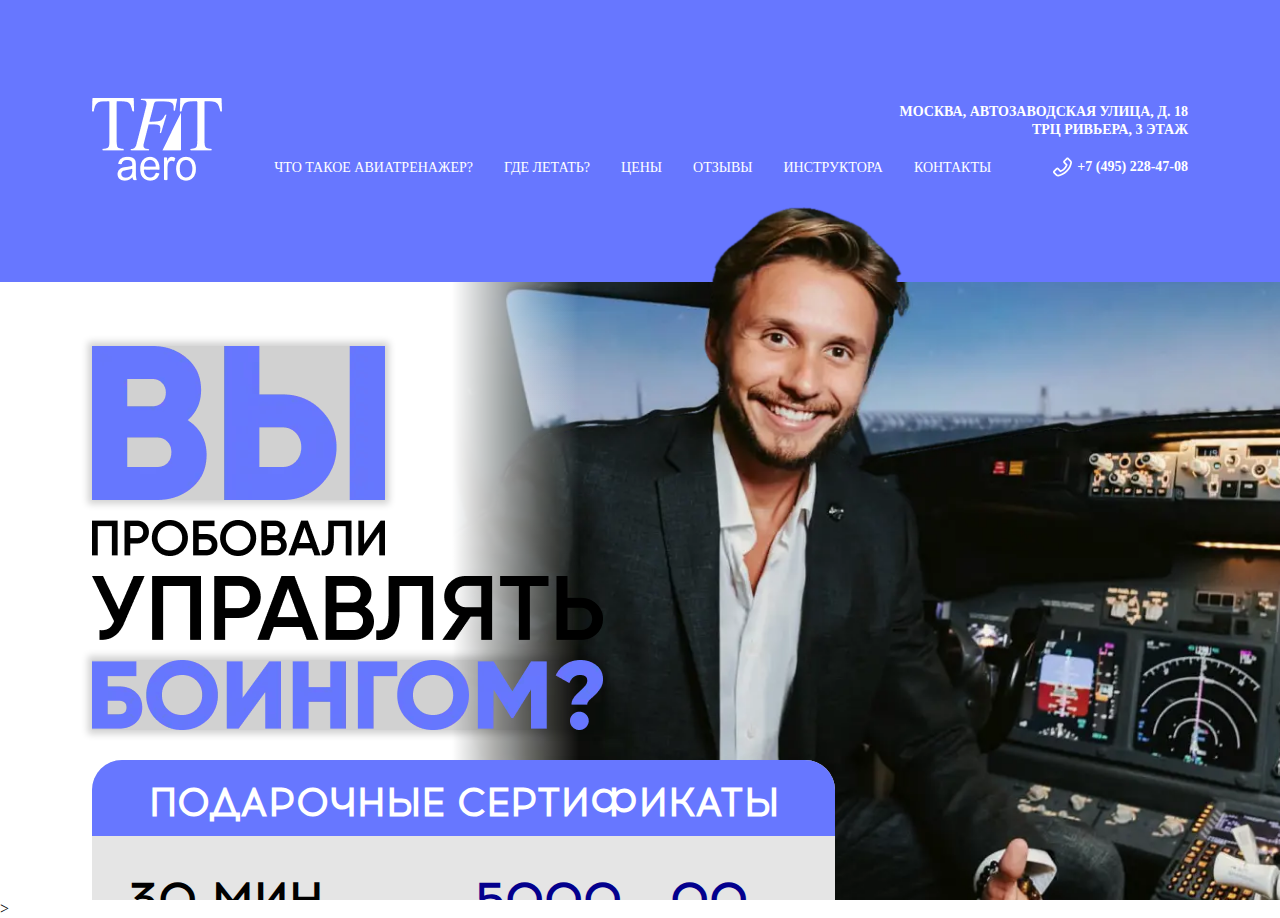
<file: index.html>
<!DOCTYPE html>
<html lang="en">

<head>
    <meta charset="utf-8" />
    <title>
        Авиатренажёр
    </title>
    <meta name="viewport" content="width=device-width, initial-scale=1, minimum-scale=1, maximum-scale=1" />

    <link rel="stylesheet" href="css/style.min.css?_v=20230227172414">
    <!-- Link Swiper's CSS -->


    <link rel="stylesheet" href="https://unpkg.com/swiper@8/swiper-bundle.min.css?_v=20230227172414" />


    <!-- Swiper JS -->
    <script src="https://unpkg.com/swiper@8/swiper-bundle.min.js?_v=20230227172414"></script>


    <!-- Demo styles -->

</head>

<body class="index-page">


    <div id="menu_slider" class="swiper">
        <div class="swiper-wrapper">

            <div class="swiper-slide content">
                <div class="content__black-bg"></div>

                <div class="content__content-wrapper">


                    <header id="header" class="header">
    <div class="header__content">
        <div class="container header__wrapper">

            <a href="#" class="header__logo"><picture><source srcset="./images/header__logo.webp" type="image/webp"><img src="./images/header__logo.png" alt="header__logo"></picture>
            </a>

            <div id="header__content_wrapper" class="header__content__wrapper">
                <div id="header__navContactsWrapper" class="nav-menu">
                    <div class="nav-menu__nav-wrapper">
                        <nav class="nav-menu__nav">
                            <a class="nav-menu__nav-link" href="#">
                                что такое авиатренажер?
                            </a>
                            <a class="nav-menu__nav-link" href="#">
                                где летать?
                            </a>
                            <a class="nav-menu__nav-link" href="#">
                                цены
                            </a>
                            <a class="nav-menu__nav-link" href="#">
                                отзывы
                            </a>
                            <a class="nav-menu__nav-link" href="#">
                                инструктора
                            </a>
                            <a class="nav-menu__nav-link" href="#">
                                контакты
                            </a>
                        </nav>

                        <a href="tel: +7 (495) 228-47-08" class="nav-menu__phone nav-menu__phone_navphone">
                            <span class="nav-menu__phone-svg">
                                <svg width="24" height="24" viewBox="0 0 24 24" fill="none"
                                    xmlns="http://www.w3.org/2000/svg">
                                    <path
                                        d="M22.9531 3.80052L19.7581 0.608924C19.3681 0.218973 18.8461 0 18.2941 0C17.7421 0 17.2201 0.215973 16.8301 0.608924L13.3891 4.04349C12.9991 4.43345 12.7801 4.95838 12.7801 5.51031C12.7801 6.06524 12.9961 6.58418 13.3891 6.97713L16.0771 9.66779C15.4647 11.0944 14.5849 12.3905 13.4851 13.4863C12.3841 14.5932 11.097 15.4661 9.66904 16.084L6.98103 13.3933C6.59103 13.0034 6.06903 12.7844 5.51702 12.7844C5.24475 12.7834 4.97502 12.8367 4.72363 12.9413C4.47224 13.0459 4.24425 13.1995 4.05302 13.3933L0.609003 16.8279C0.219001 17.2178 0 17.7428 0 18.2947C0 18.8496 0.216001 19.3686 0.609003 19.7615L3.80102 22.9531C4.46702 23.619 5.38502 24 6.32703 24C6.52203 24 6.71103 23.985 6.90303 23.952C10.875 23.2981 14.8171 21.1834 18.0001 18.0037C21.1801 14.8181 23.2921 10.8766 23.9521 6.90214C24.1411 5.77428 23.7631 4.61342 22.9531 3.80052ZM21.8251 6.54518C21.2401 10.0817 19.3381 13.6093 16.4731 16.4739C13.6081 19.3386 10.083 21.2403 6.54603 21.8253C6.10203 21.9003 5.64602 21.7503 5.32202 21.4293L2.18701 18.2947L5.51102 14.9681L9.13204 18.5947L9.78004 18.3547C11.7448 17.6324 13.5291 16.4916 15.009 15.0113C16.489 13.531 17.6294 11.7466 18.3511 9.78178L18.5911 9.13386L14.9671 5.51331L18.2911 2.18673L21.4261 5.32133C21.7501 5.64529 21.9001 6.10124 21.8251 6.54518Z"
                                        fill="white" />
                                </svg>
                            </span>
                            +7 (495) 228-47-08
                        </a>

                    </div>

                    <div class="nav-menu__contacts">
                        <address class="nav-menu__address">
                            москва, Автозаводская улица, д. 18 <br />
                            ТРЦ Ривьера, 3 этаж
                        </address>
                        <a href="tel:+7 (495) 228-47-08" class="nav-menu__phone nav-menu__phone_in-contacts">
                            <span class="nav-menu__phone-svg">
                                <svg width="24" height="24" viewBox="0 0 24 24" fill="none"
                                    xmlns="http://www.w3.org/2000/svg">
                                    <path
                                        d="M22.9531 3.80052L19.7581 0.608924C19.3681 0.218973 18.8461 0 18.2941 0C17.7421 0 17.2201 0.215973 16.8301 0.608924L13.3891 4.04349C12.9991 4.43345 12.7801 4.95838 12.7801 5.51031C12.7801 6.06524 12.9961 6.58418 13.3891 6.97713L16.0771 9.66779C15.4647 11.0944 14.5849 12.3905 13.4851 13.4863C12.3841 14.5932 11.097 15.4661 9.66904 16.084L6.98103 13.3933C6.59103 13.0034 6.06903 12.7844 5.51702 12.7844C5.24475 12.7834 4.97502 12.8367 4.72363 12.9413C4.47224 13.0459 4.24425 13.1995 4.05302 13.3933L0.609003 16.8279C0.219001 17.2178 0 17.7428 0 18.2947C0 18.8496 0.216001 19.3686 0.609003 19.7615L3.80102 22.9531C4.46702 23.619 5.38502 24 6.32703 24C6.52203 24 6.71103 23.985 6.90303 23.952C10.875 23.2981 14.8171 21.1834 18.0001 18.0037C21.1801 14.8181 23.2921 10.8766 23.9521 6.90214C24.1411 5.77428 23.7631 4.61342 22.9531 3.80052ZM21.8251 6.54518C21.2401 10.0817 19.3381 13.6093 16.4731 16.4739C13.6081 19.3386 10.083 21.2403 6.54603 21.8253C6.10203 21.9003 5.64602 21.7503 5.32202 21.4293L2.18701 18.2947L5.51102 14.9681L9.13204 18.5947L9.78004 18.3547C11.7448 17.6324 13.5291 16.4916 15.009 15.0113C16.489 13.531 17.6294 11.7466 18.3511 9.78178L18.5911 9.13386L14.9671 5.51331L18.2911 2.18673L21.4261 5.32133C21.7501 5.64529 21.9001 6.10124 21.8251 6.54518Z"
                                        fill="white" />
                                </svg>
                            </span>
                            +7 (495) 228-47-08
                        </a>
                    </div>
                </div>
            </div>

            <div id="menu-button" class="header__burger header-burger">
                <span class="header-burger__line"></span>
                <span class="header-burger__line"></span>
                <span class="header-burger__line"></span>
            </div>

        </div>
    </div>

</header>


                    <section class="intro">

                        <div class="intro__wrapper">
                            <!-- background -->
                            <div class="intro__imgs">
                                <div class="intro__img-wrapper"><picture><source srcset="./images/intro__layer0.webp" type="image/webp"><img loading="lazy" src="./images/intro__layer0.png" alt="intro__img"
                                        class="intro__layer-photo intro__layer0"></picture><picture><source srcset="./images/intro__layer1.webp" type="image/webp"><img loading="lazy" src="./images/intro__layer1.png" alt="intro__img"
                                        class="intro__layer-photo intro__layer1"></picture>
                                </div>
                            </div>
                            <!--  -->

                            <div class="container intro__content-wrapper">

                                <!-- <div class="intro__shadow-wrapper">
                                    <div class="intro__shadow">
                                        shadow
                                    </div>
                                </div> -->

                                <div class="intro__container">
                                    <!--  -->
                                    <div class="intro__text">
                                        <div class="intro__text-part-1"><picture><source srcset="./images/ВЫ.webp" type="image/webp"><img loading="lazy" class="intro__vi intro__letter" src="./images/ВЫ.png"
                                                alt="intro__text"></picture><picture><source srcset="./images/ПРОБОВАЛИ.webp" type="image/webp"><img loading="lazy" class="intro__probovali intro__letter"
                                                src="./images/ПРОБОВАЛИ.png" alt="intro__text"></picture>
                                        </div>
                                        <div class="intro__text-part-2"><picture><source srcset="./images/УПРАВЛЯТЬ.webp" type="image/webp"><img loading="lazy" class="intro__upravlyat intro__letter"
                                                src="./images/УПРАВЛЯТЬ.png" alt="intro__text"></picture><picture><source srcset="./images/БОИНГОМ_.webp" type="image/webp"><img loading="lazy" class="intro__boingom intro__letter"
                                                src="./images/БОИНГОМ_.png" alt="intro__text"></picture>
                                        </div>
                                    </div>
                                    <!--  -->
                                    <div class="">
                                        <!-- intro__prices-wrapper -->
                                        <div class="intro__prices">
                                            <span class="intro__prices-title">
                                                Подарочные сертификаты
                                            </span>
                                            <div class="intro__prices-table">
                                                <!--  -->
                                                <div class="intro__prices-table-row">
                                                    <span class="intro__prices-time">
                                                        30 мин
                                                    </span>
                                                    <span class="intro__prices-price">
                                                        5000 - 00
                                                    </span>
                                                </div>
                                                <!--  -->
                                                <div class="intro__prices-table-row">
                                                    <span class="intro__prices-time">
                                                        60 мин
                                                    </span>
                                                    <span class="intro__prices-price">
                                                        9000 - 00
                                                    </span>
                                                </div>
                                                <!--  -->
                                                <div class="intro__prices-table-row">
                                                    <span class="intro__prices-time">
                                                        120 мин
                                                    </span>
                                                    <span class="intro__prices-price">
                                                        18000 - 00
                                                    </span>
                                                </div>
                                                <!--  -->
                                            </div>
                                        </div>
                                    </div>

                                    <!--  -->
                                </div>
                            </div>

                        </div>

                    </section>

                    <div class="content__content">
                        <!-- ! -->

                        <main>

                            <h1 class="h1">
                                <span>
                                    АВИАТРЕНАЖЕРЫ <b>BOEING 737</b> И <b>AIRBUS 320</b>
                                    НА ПОДВИЖНОЙ ПЛАТФОРМЕ
                                </span>
                            </h1>


                            <section class="container trainer">
                                <h2>
                                    ЧТО ТАКОЕ АВИАТРЕНАЖЕР?
                                </h2>
                                <div class="trainer-photos"><picture><source srcset="./images/index__trainer-img.webp" type="image/webp"><img loading="lazy" class="trainer-img" src="./images/index__trainer-img.png"
                                        alt=""></picture><picture><source srcset="./images/index__trainer-cloud1.webp" type="image/webp"><img loading="lazy" class="trainer-cloud trainer-cloud1"
                                        src="./images/index__trainer-cloud1.png" alt="cloud"></picture><picture><source srcset="./images/index__trainer-cloud2.webp" type="image/webp"><img loading="lazy" class="trainer-cloud trainer-cloud2"
                                        src="./images/index__trainer-cloud2.png" alt="cloud"></picture><picture><source srcset="./images/index__trainer-cloud3.webp" type="image/webp"><img loading="lazy" class="trainer-cloud trainer-cloud3"
                                        src="./images/index__trainer-cloud3.png" alt="cloud"></picture>
                                </div>
                            </section>


                            <section class="container where-to-fly">
                                <h2>
                                    КУДА МОЖНО ЛЕТАТЬ?
                                </h2>

                                <div id="where-to-fly" class="swiper where-to-fly__content-wrapper">

                                    <div class="tabs-pagination">
                                        <div class="tabs-pagination__content">

                                            <span class="swiper-button-prev">
                                                <svg width="17" height="30" viewBox="0 0 17 30" fill="none"
                                                    xmlns="http://www.w3.org/2000/svg">
                                                    <path
                                                        d="M16.8005 4.20024L6.30048 14.7002L16.8005 25.2002L14.7005 29.4002L0.000488281 14.7002L14.7005 0.000244141L16.8005 4.20024Z"
                                                        fill="#03008D" />
                                                </svg>
                                            </span>

                                            <div class="tabs-pagination__numbers-wrapper">
                                                <div class="swiper-pagination tabs-pagination__pagination"></div>
                                            </div>

                                            <span class="swiper-button-next">
                                                <svg width="17" height="30" viewBox="0 0 17 30" fill="none"
                                                    xmlns="http://www.w3.org/2000/svg">
                                                    <path
                                                        d="M-0.000186553 25.1999L10.4998 14.6999L-0.000184717 4.1999L2.09981 -9.76062e-05L16.7998 14.6999L2.09981 29.3999L-0.000186553 25.1999Z"
                                                        fill="#03008D" />
                                                </svg>
                                            </span>

                                        </div>
                                    </div>

                                    <!-- where-to-fly__items-wrapper -->
                                    <div class="swiper-wrapper where-to-fly__items-wrapper">
                                        <!--  -->
                                        <article class="swiper-slide where-to-fly__item where-to-fly-item">
                                            <div class="where-to-fly-item__title">
                                                <marquee behavior="scroll" direction="left">
                                                    Круг в ДОМОДЕДОВО
                                                </marquee>
                                            </div>
                                            <div class="where-to-fly-item__photo"><picture><source srcset="./images/where-to-fly-item__photo1.webp" type="image/webp"><img loading="lazy" src="./images/where-to-fly-item__photo1.png" alt=""></picture>
                                            </div>
                                            <div class="where-to-fly-item__text">
                                                Несколько кругов вокруг одного из крупнейших аэропортов региона — Дубаи,
                                                во время полета вы сможете
                                                увидеть
                                                с высоты птичьего полета легендарный высочайший в мире небоскреб...
                                            </div>
                                            <div class="where-to-fly-item__read-more-wrapper">
                                                <a href="#" class="where-to-fly-item__read-more">
                                                    читать далее
                                                </a>
                                            </div>
                                        </article>

                                        <article class="swiper-slide where-to-fly__item where-to-fly-item">
                                            <div class="where-to-fly-item__title">
                                                <marquee behavior="scroll" direction="left">
                                                    Круг в Дубае
                                                </marquee>
                                            </div>
                                            <div class="where-to-fly-item__photo"><picture><source srcset="./images/where-to-fly-item__photo2.webp" type="image/webp"><img loading="lazy" src="./images/where-to-fly-item__photo2.png"
                                                    alt="where-to-fly-item__photo"></picture>
                                            </div>
                                            <div class="where-to-fly-item__text">
                                                Несколько кругов вокруг одного из крупнейших аэропортов региона — Дубаи,
                                                во время полета вы сможете
                                                увидеть
                                                с высоты птичьего полета легендарный высочайший в мире небоскреб...
                                                Lorem ipsum dolor
                                            </div>
                                            <a href="#" class="where-to-fly-item__read-more">
                                                читать далее
                                            </a>
                                        </article>

                                    </div>
                                </div>


                                <!--  -->
                                <!--  -->
                                <!--  -->


                                <!-- Initialize Swiper -->
                                <script>
                                    const swiperSettings = {
                                        // autoHeight: true,
                                        lazy: true,
                                        // calculateHeight: true,
                                        pagination: {
                                            el: ".swiper-pagination",
                                            clickable: true,
                                            renderBullet: function (index, className) {
                                                let num = index + 1
                                                if (num < 10) {
                                                    num = `0${index + 1}`
                                                }
                                                return `<span class="${className} tabs-pagination__pagination-btn">${(num)}</span>`;
                                            },
                                        },
                                        navigation: {
                                            nextEl: ".swiper-button-next",
                                            prevEl: ".swiper-button-prev",
                                        },
                                    }

                                    const where_to_fly_slider = new Swiper("#where-to-fly",
                                        {
                                            ...swiperSettings,
                                            slidesPerView: 1,
                                            spaceBetween: 20,
                                            breakpoints: {
                                                680: {
                                                    slidesPerView: 2,
                                                    spaceBetween: 20,
                                                }
                                            }
                                        }
                                    );
                                </script>
                                <!-- exp end -->

                            </section>


                            <section class="certificate">
                                <h2 class="container certificate__title-v1">
                                    СЕРТИФИКАТ НА ПОЛЕТ - ЛУЧШИЙ ПОДАРОК ДЛЯ ДЕТЕЙ И ВЗРОСЛЫХ
                                </h2>
                                <div class="certificate__lines-bg">
                                    <div class="certificate__clouds-bg">
                                        <!-- certificate__bg -->

                                        <div class="certificate__people-wrapper"><picture><source srcset="./images/certificate__people.webp" type="image/webp"><img loading="lazy" class="certificate__people"
                                                src="./images/certificate__people.png" alt="people"></picture>
                                        </div>

                                        <!-- clouds --><picture><source srcset="./images/certificate__cloud1.webp" type="image/webp"><img loading="lazy" class="certificate__cloud1"
                                            src="./images/certificate__cloud1.png" alt=""></picture><picture><source srcset="./images/certificate__cloud2.webp" type="image/webp"><img loading="lazy" class="certificate__cloud2"
                                            src="./images/certificate__cloud2.png" alt=""></picture>
                                        <!-- clouds end -->

                                        <div class="container certificate__content">
                                            <h2 class="certificate__title-v2">
                                                СЕРТИФИКАТ НА ПОЛЕТ - ЛУЧШИЙ ПОДАРОК ДЛЯ ДЕТЕЙ И ВЗРОСЛЫХ
                                            </h2>

                                            <div class="certificate__gift-certificates-table-wrapper gift-certificates">
                                                <span class="gift-certificates__title">
                                                    Подарочные сертификаты
                                                </span>
                                                <div class="gift-certificates__table">
                                                    <!--  -->
                                                    <div class="gift-certificates__row">
                                                        <span class="gift-certificates__time">
                                                            30 мин
                                                        </span>
                                                        <span class="gift-certificates__price">
                                                            5000 - 00
                                                        </span>
                                                    </div>
                                                    <!--  -->
                                                    <div class="gift-certificates__row">
                                                        <span class="gift-certificates__time">
                                                            30 мин
                                                        </span>
                                                        <span class="gift-certificates__price">
                                                            5000 - 00
                                                        </span>
                                                    </div>
                                                    <!--  -->
                                                    <div class="gift-certificates__row">
                                                        <span class="gift-certificates__time">
                                                            30 мин
                                                        </span>
                                                        <span class="gift-certificates__price">
                                                            5000 - 00
                                                        </span>
                                                    </div>
                                                    <!--  -->
                                                </div>
                                            </div>

                                        </div>

                                    </div>
                                </div>

                            </section>


                            <section class="boeing-airbus-differences">
                                <h2 class="container">
                                    ЧЕМ ОТЛИЧАЕТСЯ BOEING от AIRBUS?
                                </h2>

                                <div class="boeing-airbus-differences__clouds-bg">

                                    <div class="boeing-airbus-differences__imgs-wrapper"><picture><source srcset="./images/airbus.webp" type="image/webp"><img loading="lazy" src="./images/airbus.png" alt="airbus.png"
                                            class="boeing-airbus-differences__img boeing-airbus-differences__airbus"></picture><picture><source srcset="./images/boeing.webp" type="image/webp"><img loading="lazy" src="./images/boeing.png" alt="boeing.png"
                                            class="boeing-airbus-differences__img boeing-airbus-differences__boeing"></picture>
                                    </div>

                                    <div class="container">
                                        <div id="boeing-airbus-differences__differences"
                                            class="swiper boeing-airbus-differences__differences">

                                            <div class="swiper-wrapper">
                                                <div class="swiper-slide">
                                                    <ul
                                                        class="boeing-airbus-differences__list boeing-airbus-differences__list-airbus">
                                                        <li class="boeing-airbus-differences__item">
                                                            Нос более округлый
                                                        </li>
                                                        <li class="boeing-airbus-differences__item">
                                                            Турбины круглык
                                                        </li>
                                                        <li class="boeing-airbus-differences__item">
                                                            Двери распахиваются на 180 градусов
                                                        </li>
                                                    </ul>
                                                </div>
                                                <div class="swiper-slide">
                                                    <ul
                                                        class="boeing-airbus-differences__list boeing-airbus-differences__list-boeing">
                                                        <li class="boeing-airbus-differences__item">
                                                            Нос более острый
                                                        </li>
                                                        <li class="boeing-airbus-differences__item">
                                                            Турбины приплюснутые снизу
                                                        </li>
                                                        <li class="boeing-airbus-differences__item">
                                                            Двери отодвигаются в сторону
                                                        </li>
                                                    </ul>
                                                </div>
                                            </div>



                                            <div class="boeing-airbus-differences__control-wrapper">
                                                <!--  -->
                                                <span class="swiper-button-prev">
                                                    <svg width="17" height="30" viewBox="0 0 17 30" fill="none"
                                                        xmlns="http://www.w3.org/2000/svg">
                                                        <path
                                                            d="M16.8005 4.20024L6.30048 14.7002L16.8005 25.2002L14.7005 29.4002L0.000488281 14.7002L14.7005 0.000244141L16.8005 4.20024Z"
                                                            fill="#03008D" />
                                                    </svg>
                                                </span>
                                                <!--  -->
                                                <!--  -->
                                                <span class="swiper-button-next">
                                                    <svg width="17" height="30" viewBox="0 0 17 30" fill="none"
                                                        xmlns="http://www.w3.org/2000/svg">
                                                        <path
                                                            d="M-0.000186553 25.1999L10.4998 14.6999L-0.000184717 4.1999L2.09981 -9.76062e-05L16.7998 14.6999L2.09981 29.3999L-0.000186553 25.1999Z"
                                                            fill="#03008D" />
                                                    </svg>
                                                </span>
                                                <!--  -->
                                            </div>

                                        </div>
                                    </div>

                                    <div class="boeing-airbus-differences__p-wrapper">
                                        <div class="container boeing-airbus-differences__p-content">
                                            <p class="boeing-airbus-differences__p">
                                                Несколько кругов вокруг одного из крупнейших аэропортов региона — Дубаи,
                                                во время полета вы сможете
                                                увидеть
                                                с высоты птичьего полета легендарный высочайший в мире
                                                небоскребНесколько кругов вокруг одного из
                                                крупнейших
                                                аэропортов региона — Дубаи, во время полета вы сможете увидеть с высоты
                                                птичьего полета легендарный
                                                высочайший в мире небоскреб...
                                            </p>
                                        </div>
                                    </div>
                                </div>




                                <script>
                                    new Swiper("#boeing-airbus-differences__differences",
                                        {
                                            ...swiperSettings,
                                            slidesPerView: 1, // !
                                            spaceBetween: 20,
                                            // autoHeight: true,
                                            breakpoints: {
                                                619: {
                                                    slidesPerView: 2,
                                                    spaceBetween: 0,

                                                    autoHeight: false,
                                                }
                                            }
                                        }
                                    );
                                </script>
                            </section>


                            <section class="container reviews">
                                <h2>
                                    ОТЗЫВЫ НАШИХ ГОСТЕЙ
                                </h2>

                                <div id="reviews" class="swiper reviews__items-wrapper">


                                    <div class="swiper-wrapper">
                                        <!--  -->
                                        <article class="swiper-slide reviews__item"><picture><source srcset="images/reviews__img1.webp" type="image/webp"><img loading="lazy" src="images/reviews__img1.png" alt="reviews__img"
                                                class="reviews__img"></picture>
                                            <p class="reviews__text">
                                                Большое спасибо инструктору Сергею. Подарила сыновьям 1час полета и не
                                                пожалела. Позитивные эмоции,
                                                яркие
                                                впечатления , доброжелательность и коммуникабельность персонала.
                                                Вообщем, сюрприз удался. Спасибо.
                                                Рекомендую родителям взрослых детей.
                                            </p>
                                        </article>
                                        <!--  -->
                                        <article class="swiper-slide reviews__item"><picture><source srcset="images/reviews__img2.webp" type="image/webp"><img loading="lazy" src="images/reviews__img2.png" alt="reviews__img"
                                                class="reviews__img"></picture>
                                            <p class="reviews__text">
                                                Меня в принципе сложно впечатлить, но вам это сделать удалось!
                                                Незабываемые
                                                ощущение, полное погружение, летал на Боинге 737. Сертификат на 1 час,
                                                за это время успел совершить два
                                                незабываемых полёта. Пролетел на огромном лайнере ПОД мостом реки
                                                Гудзон, в Нью-Йорке, а затем совершил
                                                грандиозный полет в Альпах, в грозу, во время турбулентности.
                                            </p>
                                        </article>
                                        <!--  -->
                                        <article class="swiper-slide reviews__item"><picture><source srcset="images/reviews__img3.webp" type="image/webp"><img loading="lazy" src="images/reviews__img3.png" alt="reviews__img"
                                                class="reviews__img"></picture>
                                            <p class="reviews__text">
                                                Огромное спасибо компании ТФТаеро организаторам за предоставленную
                                                возможность воспользоваться
                                                сертификатом. Получили огромное удовольствие от полёта, сын в восторге!
                                                Спасибо пилоту Алексею за
                                                инструктаж. Рекомендую друзьям и вам! И да, берите сразу сеанс от 1
                                                часа.
                                            </p>
                                        </article>
                                        <!--  -->

                                    </div>


                                    <!--  -->
                                    <div class="tabs-pagination">
                                        <div class="tabs-pagination__content">

                                            <span class="swiper-button-prev">
                                                <svg width="17" height="30" viewBox="0 0 17 30" fill="none"
                                                    xmlns="http://www.w3.org/2000/svg">
                                                    <path
                                                        d="M16.8005 4.20024L6.30048 14.7002L16.8005 25.2002L14.7005 29.4002L0.000488281 14.7002L14.7005 0.000244141L16.8005 4.20024Z"
                                                        fill="#03008D" />
                                                </svg>
                                            </span>

                                            <div class="tabs-pagination__numbers-wrapper">
                                                <div class="swiper-pagination tabs-pagination__pagination"></div>
                                            </div>

                                            <span class="swiper-button-next">
                                                <svg width="17" height="30" viewBox="0 0 17 30" fill="none"
                                                    xmlns="http://www.w3.org/2000/svg">
                                                    <path
                                                        d="M-0.000186553 25.1999L10.4998 14.6999L-0.000184717 4.1999L2.09981 -9.76062e-05L16.7998 14.6999L2.09981 29.3999L-0.000186553 25.1999Z"
                                                        fill="#03008D" />
                                                </svg>
                                            </span>

                                        </div>
                                    </div>
                                    <!--  -->
                                </div>

                                <script>
                                    new Swiper("#reviews",
                                        {
                                            ...swiperSettings,
                                            // autoHeight: true,
                                            slidesPerView: 1,
                                            spaceBetween: 20,
                                            breakpoints: {
                                                579: {
                                                    slidesPerView: 2,
                                                    // spaceBetween: 0,
                                                    // autoHeight: false,
                                                },
                                                878: {
                                                    slidesPerView: 3,
                                                    // spaceBetween: 0,
                                                    // autoHeight: false,
                                                }
                                            }
                                        }
                                    );
                                </script>
                            </section>


                            <section class="container instructors">
                                <h2>
                                    НАШИ ИНСТРУКТОРА
                                </h2>

                                <div id="instructors" class="swiper instructors__items-wrapper">

                                    <div class="swiper-wrapper">

                                        <!--  -->
                                        <article class="swiper-slide instructors__item"><picture><source srcset="./images/instructors__img1.webp" type="image/webp"><img loading="lazy" src="./images/instructors__img1.png"
                                                alt="instructors__img" class="instructors__img"></picture>
                                            <div class="instructors__text-wrapper">
                                                <h5 class="instructors__name">
                                                    Иванов Иван
                                                </h5>
                                                <h6 class="instructors__description">
                                                    Летная школа
                                                </h6>
                                            </div>
                                        </article>

                                        <!--  -->
                                        <article class="swiper-slide instructors__item"><picture><source srcset="./images/instructors__img2.webp" type="image/webp"><img loading="lazy" src="./images/instructors__img2.png"
                                                alt="instructors__img" class="instructors__img"></picture>
                                            <div class="instructors__text-wrapper">
                                                <h5 class="instructors__name">
                                                    Иванов Иван
                                                </h5>
                                                <h6 class="instructors__description">
                                                    Летная школа
                                                </h6>
                                            </div>
                                        </article>

                                        <!--  -->
                                        <article class="swiper-slide instructors__item"><picture><source srcset="./images/instructors__img3.webp" type="image/webp"><img loading="lazy" src="./images/instructors__img3.png"
                                                alt="instructors__img" class="instructors__img"></picture>
                                            <div class="instructors__text-wrapper">
                                                <h5 class="instructors__name">
                                                    Иванов Иван
                                                </h5>
                                                <h6 class="instructors__description">
                                                    Летная школа
                                                </h6>
                                            </div>
                                        </article>

                                        <!--  -->
                                        <article class="swiper-slide instructors__item"><picture><source srcset="./images/instructors__img4.webp" type="image/webp"><img loading="lazy" src="./images/instructors__img4.png"
                                                alt="instructors__img" class="instructors__img"></picture>
                                            <div class="instructors__text-wrapper">
                                                <h5 class="instructors__name">
                                                    Иванов Иван
                                                </h5>
                                                <h6 class="instructors__description">
                                                    Летная школа
                                                </h6>
                                            </div>
                                        </article>

                                    </div>



                                    <!--  -->

                                    <div class="tabs-pagination">
                                        <div class="tabs-pagination__content">

                                            <span class="swiper-button-prev">
                                                <svg width="17" height="30" viewBox="0 0 17 30" fill="none"
                                                    xmlns="http://www.w3.org/2000/svg">
                                                    <path
                                                        d="M16.8005 4.20024L6.30048 14.7002L16.8005 25.2002L14.7005 29.4002L0.000488281 14.7002L14.7005 0.000244141L16.8005 4.20024Z"
                                                        fill="#03008D" />
                                                </svg>
                                            </span>

                                            <div class="tabs-pagination__numbers-wrapper">
                                                <div class="swiper-pagination tabs-pagination__pagination"></div>
                                            </div>

                                            <span class="swiper-button-next">
                                                <svg width="17" height="30" viewBox="0 0 17 30" fill="none"
                                                    xmlns="http://www.w3.org/2000/svg">
                                                    <path
                                                        d="M-0.000186553 25.1999L10.4998 14.6999L-0.000184717 4.1999L2.09981 -9.76062e-05L16.7998 14.6999L2.09981 29.3999L-0.000186553 25.1999Z"
                                                        fill="#03008D" />
                                                </svg>
                                            </span>

                                        </div>
                                    </div>
                                    <!--  -->

                                    <a href="#" class="instructors__order-certificate">
                                        заказать сертификат online
                                    </a>
                                </div>

                                <script>

                                    new Swiper("#instructors",
                                        {
                                            ...swiperSettings,
                                            slidesPerView: 1,
                                            spaceBetween: 20,
                                            breakpoints: {
                                                506: {
                                                    slidesPerView: 2,
                                                    // spaceBetween: 0,
                                                },
                                                702: {
                                                    slidesPerView: 3,
                                                    // spaceBetween: 0,
                                                },
                                                906: {
                                                    slidesPerView: 4,
                                                    // spaceBetween: 0,
                                                }
                                            }
                                        }
                                    );
                                </script>
                            </section>


                            <section class="contacts">
                                <h2 class="container">
                                    КОНТАКТЫ
                                </h2>
                                <div class="contacts__content"><picture><source srcset="./images/contacts.webp" type="image/webp"><img loading="lazy" class="contacts__img" src="./images/contacts.png"
                                        alt="contacts__img" loading="lazy"></picture>
                                </div>
                                <div class="contacts__maps">
                                    <!-- yandex code -->

                                    <iframe
                                        src="https://yandex.ru/map-widget/v1/?um=constructor%3Ad321d16bf79e94ba9fc3b603bdad0a622cc1bd9cb094cb608b5b83362b00c25b&amp;source=constructor"
                                        width="100%" height="628" frameborder="0"></iframe>

                                    <!--  -->

                                </div>

                            </section>

                        </main>


                        <footer class="footer">
    <div class="container">
        <div class="footer__content">
            <!-- side 1 -->
            <div class="footer__side-1">
                <address class="footer__address">
                    Москва, Автозаводская улица, 18
                    ТРЦ Ривьера, 3 этаж, павильон TFT.aero
                </address>
                <div>
                    <a class="footer__email" href="#">
                        <i class="footer__email-icon">
                            <svg width="40" height="30" viewBox="0 0 40 30" fill="none"
                                xmlns="http://www.w3.org/2000/svg">
                                <path d="M2 2H37.599V27.552H2V2Z" stroke="white" stroke-width="4" stroke-linecap="round"
                                    stroke-linejoin="round" />
                                <path d="M3.42407 3.3457L19.7996 16.7933L36.1751 3.3457" stroke="white" stroke-width="4"
                                    stroke-linecap="round" stroke-linejoin="round" />
                            </svg>
                        </i>
                        <span class="footer__email-name">
                            moscow@tft.aero
                        </span>
                    </a>
                    <a href="#" class="footer__phone">
                        <i class="footer__phone-icon">
                            <svg width="35" height="35" viewBox="0 0 35 35" fill="none"
                                xmlns="http://www.w3.org/2000/svg">
                                <path
                                    d="M33.4733 5.82939L28.8139 1.30795C28.2451 0.755524 27.4839 0.445312 26.6789 0.445312C25.8739 0.445312 25.1126 0.751274 24.5439 1.30795L19.5257 6.1736C18.957 6.72603 18.6376 7.46969 18.6376 8.25159C18.6376 9.03774 18.9526 9.7729 19.5257 10.3296L23.4457 14.1413C22.5527 16.1623 21.2696 17.9986 19.6657 19.5509C18.0601 21.119 16.1832 22.3556 14.1007 23.231L10.1807 19.4192C9.61192 18.8668 8.85066 18.5565 8.04566 18.5565C7.6486 18.5551 7.25523 18.6307 6.88862 18.7788C6.52201 18.9269 6.18953 19.1447 5.91065 19.4192L0.888129 24.2848C0.319377 24.8373 0 25.5809 0 26.3628C0 27.149 0.315001 27.8841 0.888129 28.4408L5.54315 32.9622C6.5144 33.9056 7.85316 34.4453 9.22691 34.4453C9.51129 34.4453 9.78692 34.4241 10.0669 34.3773C15.8594 33.4509 21.6082 30.4551 26.2501 25.9506C30.8876 21.4377 33.9676 15.8539 34.9302 10.2233C35.2058 8.62554 34.6545 6.981 33.4733 5.82939ZM31.8283 9.71765C30.9751 14.7278 28.2014 19.7252 24.0232 23.7834C19.8451 27.8416 14.7044 30.5358 9.54629 31.3644C8.89879 31.4707 8.23379 31.2582 7.76128 30.8035L3.18939 26.3628L8.03691 21.6502L13.2782 26.7495L13.3176 26.7878L14.2626 26.4478C17.1279 25.4246 19.7299 23.8084 21.8882 21.7113C24.0465 19.6142 25.7095 17.0863 26.762 14.3028L27.112 13.3849L21.827 8.25584L26.6745 3.54317L31.2464 7.98387C31.7189 8.44281 31.9376 9.08873 31.8283 9.71765Z"
                                    fill="white" />
                            </svg>
                        </i>
                        <span class="footer__phone-phone">
                            +7 (495) 228-47-08
                        </span>
                    </a>
                </div>
            </div>
            <!-- side 2 -->
            <div class="footer__side-2"><picture><source srcset="./images/header__logo.webp" type="image/webp"><img class="footer__logo" src="./images/header__logo.png" alt="Logo"></picture>
                <div class="footer__social-networks">
                    <h3 class="footer__social-networks-header">
                        ПОДПИШИСЬ НА НАС:
                    </h3>
                    <div class="footer__social-networks-links">
                        <a href="#" class="footer__social-networks-link">
                            <svg width="46" height="45" viewBox="0 0 46 45" fill="none"
                                xmlns="http://www.w3.org/2000/svg">
                                <path
                                    d="M23 12.1875C20.9151 12.1875 18.8769 12.7923 17.1434 13.9255C15.4098 15.0586 14.0586 16.6692 13.2608 18.5536C12.4629 20.4379 12.2541 22.5114 12.6609 24.5119C13.0676 26.5123 14.0716 28.3498 15.5459 29.792C17.0202 31.2343 18.8985 32.2164 20.9434 32.6143C22.9883 33.0123 25.1079 32.808 27.0341 32.0275C28.9604 31.247 30.6067 29.9252 31.7651 28.2293C32.9234 26.5334 33.5417 24.5396 33.5417 22.5C33.5417 19.765 32.431 17.1419 30.4541 15.208C28.4771 13.274 25.7958 12.1875 23 12.1875ZM23 30.9375C21.2941 30.9375 19.6266 30.4426 18.2082 29.5155C16.7898 28.5884 15.6843 27.2706 15.0315 25.7289C14.3787 24.1871 14.2079 22.4906 14.5407 20.8539C14.8735 19.2172 15.695 17.7138 16.9012 16.5338C18.1074 15.3538 19.6443 14.5502 21.3173 14.2246C22.9904 13.8991 24.7246 14.0661 26.3006 14.7048C27.8767 15.3434 29.2237 16.4248 30.1714 17.8124C31.1192 19.1999 31.625 20.8312 31.625 22.5C31.625 24.7378 30.7163 26.8839 29.0988 28.4662C27.4813 30.0485 25.2875 30.9375 23 30.9375ZM33.5417 0H12.4583C9.15418 0 5.98535 1.28404 3.64896 3.56964C1.31257 5.85524 0 8.95517 0 12.1875V32.8125C0 34.413 0.322244 35.9978 0.948334 37.4765C1.57442 38.9551 2.4921 40.2986 3.64896 41.4304C5.98535 43.716 9.15418 45 12.4583 45H33.5417C35.1777 45 36.7977 44.6848 38.3093 44.0723C39.8208 43.4598 41.1942 42.5621 42.351 41.4304C43.5079 40.2986 44.4256 38.9551 45.0517 37.4765C45.6778 35.9978 46 34.413 46 32.8125V12.1875C46 10.587 45.6778 9.0022 45.0517 7.52355C44.4256 6.04489 43.5079 4.70135 42.351 3.56964C41.1942 2.43792 39.8208 1.5402 38.3093 0.927718C36.7977 0.315239 35.1777 0 33.5417 0ZM44.0833 32.8125C44.0833 35.5475 42.9727 38.1706 40.9958 40.1045C39.0188 42.0385 36.3375 43.125 33.5417 43.125H12.4583C9.66251 43.125 6.9812 42.0385 5.00425 40.1045C3.0273 38.1706 1.91667 35.5475 1.91667 32.8125V12.1875C1.91667 9.45245 3.0273 6.82943 5.00425 4.89546C6.9812 2.96149 9.66251 1.875 12.4583 1.875H33.5417C36.3375 1.875 39.0188 2.96149 40.9958 4.89546C42.9727 6.82943 44.0833 9.45245 44.0833 12.1875V32.8125ZM37.375 10.3125C37.375 10.6833 37.2626 11.0459 37.052 11.3542C36.8414 11.6625 36.542 11.9029 36.1918 12.0448C35.8416 12.1867 35.4562 12.2238 35.0844 12.1515C34.7126 12.0791 34.3711 11.9005 34.103 11.6383C33.835 11.3761 33.6525 11.042 33.5785 10.6783C33.5045 10.3146 33.5425 9.93758 33.6876 9.59497C33.8326 9.25236 34.0783 8.95952 34.3935 8.75349C34.7087 8.54747 35.0793 8.4375 35.4583 8.4375C35.9667 8.4375 36.4542 8.63504 36.8136 8.98668C37.1731 9.33831 37.375 9.81522 37.375 10.3125Z"
                                    fill="white" />
                            </svg>
                        </a>
                        <a href="#" class="footer__social-networks-link">
                            <svg width="46" height="45" viewBox="0 0 46 45" fill="none"
                                xmlns="http://www.w3.org/2000/svg">
                                <rect x="1.5" y="1.5" width="43" height="42" rx="14.5" stroke="white"
                                    stroke-width="3" />
                                <path
                                    d="M31.3608 7.23046C29.8786 7.0725 28.3889 6.99563 26.8983 7.00019C21.9567 7.00019 18.8857 10.162 18.8857 15.2517V18.7072H14.7347C14.5398 18.7072 14.353 18.785 14.2152 18.9234C14.0774 19.0618 14 19.2495 14 19.4453V25.1283C14 25.3241 14.0774 25.5118 14.2152 25.6502C14.353 25.7886 14.5398 25.8664 14.7347 25.8664H18.8857V37.2619C18.8857 37.4577 18.9631 37.6454 19.1009 37.7838C19.2387 37.9222 19.4256 38 19.6204 38H25.4656C25.6605 38 25.8474 37.9222 25.9851 37.7838C26.1229 37.6454 26.2003 37.4577 26.2003 37.2619V25.8664H30.3381C30.5165 25.8665 30.6888 25.8013 30.8229 25.6832C30.957 25.5651 31.0438 25.4019 31.0669 25.2243L31.7972 19.5412C31.8108 19.4371 31.8021 19.3312 31.7717 19.2307C31.7413 19.1302 31.6899 19.0373 31.6209 18.9584C31.5519 18.8794 31.4669 18.8162 31.3716 18.7729C31.2764 18.7296 31.173 18.7072 31.0684 18.7072H26.2003V15.8155C26.2003 14.3837 26.4869 13.7859 28.2692 13.7859H31.2653C31.4602 13.7859 31.647 13.7081 31.7848 13.5697C31.9226 13.4313 32 13.2436 32 13.0478V7.96262C32.0001 7.78343 31.9353 7.61033 31.8177 7.47561C31.7001 7.34089 31.5377 7.25376 31.3608 7.23046ZM30.5306 12.3083L28.2678 12.3098C25.0983 12.3098 24.7309 14.3114 24.7309 15.8155V19.4468C24.7309 19.6422 24.8081 19.8298 24.9456 19.9681C25.0831 20.1065 25.2696 20.1844 25.4642 20.1848H30.2338L29.6916 24.3917H25.4656C25.2708 24.3917 25.0839 24.4695 24.9461 24.6079C24.8083 24.7463 24.7309 24.934 24.7309 25.1298V36.5224H20.3551V25.1298C20.3551 24.934 20.2777 24.7463 20.1399 24.6079C20.0021 24.4695 19.8153 24.3917 19.6204 24.3917H15.4709V20.1848H19.6204C19.8153 20.1848 20.0021 20.1071 20.1399 19.9686C20.2777 19.8302 20.3551 19.6425 20.3551 19.4468V15.2517C20.3551 11.0093 22.8016 8.4763 26.8983 8.4763C28.3809 8.4763 29.7195 8.55749 30.5306 8.62834V12.3083Z"
                                    fill="white" />
                            </svg>
                        </a>
                        <a href="#" class="footer__social-networks-link">
                            <svg width="46" height="45" viewBox="0 0 46 45" fill="none"
                                xmlns="http://www.w3.org/2000/svg">
                                <rect x="1.5" y="1.5" width="43" height="42" rx="14.5" stroke="white"
                                    stroke-width="3" />
                                <path
                                    d="M31.3608 7.23046C29.8786 7.0725 28.3889 6.99563 26.8983 7.00019C21.9567 7.00019 18.8857 10.162 18.8857 15.2517V18.7072H14.7347C14.5398 18.7072 14.353 18.785 14.2152 18.9234C14.0774 19.0618 14 19.2495 14 19.4453V25.1283C14 25.3241 14.0774 25.5118 14.2152 25.6502C14.353 25.7886 14.5398 25.8664 14.7347 25.8664H18.8857V37.2619C18.8857 37.4577 18.9631 37.6454 19.1009 37.7838C19.2387 37.9222 19.4256 38 19.6204 38H25.4656C25.6605 38 25.8474 37.9222 25.9851 37.7838C26.1229 37.6454 26.2003 37.4577 26.2003 37.2619V25.8664H30.3381C30.5165 25.8665 30.6888 25.8013 30.8229 25.6832C30.957 25.5651 31.0438 25.4019 31.0669 25.2243L31.7972 19.5412C31.8108 19.4371 31.8021 19.3312 31.7717 19.2307C31.7413 19.1302 31.6899 19.0373 31.6209 18.9584C31.5519 18.8794 31.4669 18.8162 31.3716 18.7729C31.2764 18.7296 31.173 18.7072 31.0684 18.7072H26.2003V15.8155C26.2003 14.3837 26.4869 13.7859 28.2692 13.7859H31.2653C31.4602 13.7859 31.647 13.7081 31.7848 13.5697C31.9226 13.4313 32 13.2436 32 13.0478V7.96262C32.0001 7.78343 31.9353 7.61033 31.8177 7.47561C31.7001 7.34089 31.5377 7.25376 31.3608 7.23046ZM30.5306 12.3083L28.2678 12.3098C25.0983 12.3098 24.7309 14.3114 24.7309 15.8155V19.4468C24.7309 19.6422 24.8081 19.8298 24.9456 19.9681C25.0831 20.1065 25.2696 20.1844 25.4642 20.1848H30.2338L29.6916 24.3917H25.4656C25.2708 24.3917 25.0839 24.4695 24.9461 24.6079C24.8083 24.7463 24.7309 24.934 24.7309 25.1298V36.5224H20.3551V25.1298C20.3551 24.934 20.2777 24.7463 20.1399 24.6079C20.0021 24.4695 19.8153 24.3917 19.6204 24.3917H15.4709V20.1848H19.6204C19.8153 20.1848 20.0021 20.1071 20.1399 19.9686C20.2777 19.8302 20.3551 19.6425 20.3551 19.4468V15.2517C20.3551 11.0093 22.8016 8.4763 26.8983 8.4763C28.3809 8.4763 29.7195 8.55749 30.5306 8.62834V12.3083Z"
                                    fill="white" />
                            </svg>
                        </a>
                        <a href="#" class="footer__social-networks-link">
                            <svg width="46" height="45" viewBox="0 0 46 45" fill="none"
                                xmlns="http://www.w3.org/2000/svg">
                                <rect x="1.5" y="1.5" width="43" height="42" rx="14.5" stroke="white"
                                    stroke-width="3" />
                                <path
                                    d="M26.0949 31.8705V26.309C29.9831 26.8785 31.2123 29.8184 33.6882 31.8705H40C38.4219 28.4858 36.0675 25.4879 33.1128 23.1011C35.3795 20.1026 37.7856 17.28 38.9626 13H33.2262C30.9769 16.2749 29.7913 20.111 26.0949 22.6404V13H17.7692L19.7569 15.3619V23.7795C16.5313 23.4194 14.3518 17.749 11.9892 13H6C8.17949 19.4158 12.7651 33.4954 26.0949 31.8705V31.8705Z"
                                    stroke="white" stroke-width="1.5" stroke-linecap="round" stroke-linejoin="round" />
                            </svg>
                        </a>
                    </div>
                </div>
            </div>
            <!-- side 2 end -->
        </div>
    </div>
</footer>
                        <!-- ! -->
                    </div>

                </div>

            </div>

            <div class="swiper-slide sidemenu">

                <div class="sidemenu__content">
                    <div id="sidemenu__menu-wrapper" class="container sidemenu__menu-wrapper">
                        <!-- content -->
                    </div>
                </div>

            </div>

        </div>
    </div>


    <!-- Initialize Swiper -->
    <script>
        const MENU_SLIDER__WINDOW_BREAKPOINT = 793

        const menuButton = document.getElementById('menu-button'),
            header = document.getElementById("header"),
            header__menu_wrapper = document.getElementById("header__content_wrapper"),
            menu = document.getElementById("header__navContactsWrapper"),
            sidemenu__menu_wrapper = document.getElementById("sidemenu__menu-wrapper"),
            black_bg = document.querySelector('.content__black-bg')


        const menu_slider = new Swiper('#menu_slider', {
            slidesPerView: 'auto',
            initialSlide: 0,
            resistanceRatio: 0,
            slideToClickedSlide: false,
            enabled: false,
            on: {
                slideChangeTransitionStart: function () {


                    if (this.activeIndex === 0) {
                        black_bg.classList.remove("content__black-bg_active")
                    }


                },
                slideChangeTransitionEnd: function () {
                    console.log(this.activeIndex)

                    if (this.activeIndex === 1) {
                        black_bg.classList.add("content__black-bg_active")
                    }

                }
            }
        });

        const openMenu = function () {
            if (menu_slider.enabled) {
                if (menu_slider.activeIndex === 0) {
                    menu_slider.slideNext()
                }
            }
        };

        menuButton.addEventListener("click", openMenu)

        black_bg.addEventListener('click', () => {
            if (menu_slider.enabled) {
                if (menu_slider.activeIndex === 1) {
                    menu_slider.slidePrev()
                }
            }
        })


        function toggleMenuSlider() {
            if (window.innerWidth <= MENU_SLIDER__WINDOW_BREAKPOINT) {
                if (!menu_slider.enabled) {
                    menu_slider.enable()

                    menu.remove()
                    sidemenu__menu_wrapper.appendChild(menu)

                    header.classList.add("header_mobile")

                }
            } else {
                if (menu_slider.enabled) {
                    menu_slider.slidePrev()
                    menu_slider.disable()

                    menu.remove()
                    header__menu_wrapper.appendChild(menu)

                    header.classList.remove("header_mobile")
                }
            }
        }


        toggleMenuSlider()
        window.addEventListener("resize", toggleMenuSlider)



    </script>
</body>

</html>>
</file>
<file: css/style.min.css>
@font-face{font-family:Acrom;src:url("../fonts/Acrom Regular.woff2") format("woff2")}@font-face{font-family:Gilroy;src:url(../fonts/Roboto-Bold.woff2) format("woff2")}@font-face{font-family:"Liquid Crystal Display";src:url(../fonts/RobotoMono-VariableFont_wght.woff2) format("woff2")}*{-webkit-box-sizing:border-box;box-sizing:border-box}:active,:hover{-webkit-tap-highlight-color:transparent}body{padding:0;margin:0}a{color:unset;text-decoration:unset}ul{padding:unset}h1,h2,h3,h4,h5,h6{margin:0}p{margin:0}img{margin:0}option::-ms-expand{display:none}input{outline:unset;border:unset}input::-webkit-inner-spin-button,input::-webkit-outer-spin-button{-webkit-appearance:none;margin:0}input[type=number]{-moz-appearance:textfield}address{font-style:normal}body,html{position:relative;height:100%}body{overflow:hidden}.content__content-wrapper{height:100vh;width:100%;overflow:auto}.content__black-bg{position:absolute;height:100%;width:100%;background:0 0;display:none}.content__black-bg_active{display:block;z-index:2000;background:rgba(0,0,0,.548)}.sidemenu{min-width:50vw;width:0%;max-width:80vw}.sidemenu__content{height:100vh;overflow:auto}.sidemenu__menu-wrapper{display:-webkit-box;display:-ms-flexbox;display:flex;height:100%;background:orange}.nav__menu{-webkit-box-sizing:border-box;box-sizing:border-box;list-style:none;margin:0}.header__content{width:100%;background:#6777ff;-webkit-box-sizing:border-box;box-sizing:border-box;padding:34px 0}.header_mobile .header__content{padding-top:54px;padding-bottom:69px}.header__content__wrapper{-webkit-box-flex:1;-ms-flex-positive:1;flex-grow:1}.header__wrapper{display:-webkit-box;display:-ms-flexbox;display:flex;-webkit-box-align:center;-ms-flex-align:center;align-items:center;-webkit-box-pack:justify;-ms-flex-pack:justify;justify-content:space-between}.header__logo img{width:130px;height:auto}.header_mobile-active{z-index:1000!important;width:100vw}.header-burger{display:none;-webkit-box-orient:vertical;-webkit-box-direction:normal;-ms-flex-direction:column;flex-direction:column;cursor:pointer}.header-burger__line{display:inline-block;width:44px;height:4.5px;border-radius:10px;background:#fff;margin:2.5px 0}.header_mobile .header-burger{display:-webkit-box;display:-ms-flexbox;display:flex}.nav-menu{display:-webkit-box;display:-ms-flexbox;display:flex;-webkit-box-align:end;-ms-flex-align:end;align-items:flex-end;-webkit-box-flex:1;-ms-flex-positive:1;flex-grow:1;padding-top:58px;padding-bottom:80px;-webkit-box-orient:vertical;-webkit-box-direction:reverse;-ms-flex-direction:column-reverse;flex-direction:column-reverse}.nav-menu__nav-wrapper{display:-webkit-box;display:-ms-flexbox;display:flex;-webkit-box-align:center;-ms-flex-align:center;align-items:center;-webkit-box-pack:end;-ms-flex-pack:end;justify-content:flex-end;width:100%}.nav-menu__nav{display:-webkit-box;display:-ms-flexbox;display:flex;-webkit-box-pack:center;-ms-flex-pack:center;justify-content:center;-webkit-box-align:center;-ms-flex-align:center;align-items:center;-webkit-box-flex:1;-ms-flex-positive:1;flex-grow:1}.nav-menu__nav-link{font-family:Roboto;font-style:normal;font-weight:500;font-size:18px;line-height:22px;text-transform:uppercase;color:#fff;white-space:nowrap;margin-right:31px;position:relative}.nav-menu__nav-link:last-child{margin-right:0}.nav-menu__nav-link:hover:after{content:"";position:absolute;height:2px;width:10%;background:#fff;-webkit-transition:all .2s;-o-transition:all .2s;transition:all .2s;display:inline-block;width:100%;bottom:0;left:0;-webkit-animation-name:hi;animation-name:hi;-webkit-animation-duration:.1s;animation-duration:.1s;-webkit-animation-iteration-count:1;animation-iteration-count:1}@-webkit-keyframes hi{0%{width:0%}}@keyframes hi{0%{width:0%}}.nav-menu__phone{margin-left:auto;display:-webkit-box;display:-ms-flexbox;display:flex;-webkit-box-align:center;-ms-flex-align:center;align-items:center;width:-webkit-fit-content;width:-moz-fit-content;width:fit-content;font-weight:800;font-family:Roboto;font-style:normal;text-align:right;text-transform:uppercase;color:#fff;font-size:24px;line-height:30px}.nav-menu__phone_navphone{display:-webkit-box;display:-ms-flexbox;display:flex;margin-left:10px}.nav-menu__phone_in-contacts{display:none}.nav-menu__phone-svg{display:-webkit-inline-box;display:-ms-inline-flexbox;display:inline-flex;-webkit-box-pack:center;-ms-flex-pack:center;justify-content:center;-webkit-box-align:center;-ms-flex-align:center;align-items:center;width:24px;height:24px;margin-right:5px}.nav-menu__contacts{margin-left:auto}.nav-menu__address{width:-webkit-fit-content;width:-moz-fit-content;width:fit-content;text-align:right;font-style:normal;font-weight:700;font-family:Roboto;font-style:normal;text-align:right;text-transform:uppercase;color:#fff;font-size:14px;line-height:125.04%;padding-bottom:14px}.sidemenu__menu-wrapper{background:#6777ff}.sidemenu__menu-wrapper .nav-menu{height:100%;width:100%;-webkit-box-orient:vertical;-webkit-box-direction:normal;-ms-flex-direction:column;flex-direction:column;-webkit-box-align:center;-ms-flex-align:center;align-items:center}.sidemenu__menu-wrapper .nav-menu__nav-wrapper{-webkit-box-pack:center;-ms-flex-pack:center;justify-content:center;margin-top:20px}.sidemenu__menu-wrapper .nav-menu__nav{-webkit-box-orient:vertical;-webkit-box-direction:normal;-ms-flex-direction:column;flex-direction:column;-webkit-box-align:center;-ms-flex-align:center;align-items:center}.sidemenu__menu-wrapper .nav-menu__nav-link{margin-right:unset;font-size:25px;line-height:117%;text-align:center;white-space:unset;margin-bottom:10px}.sidemenu__menu-wrapper .nav-menu__address{font-size:18px}.sidemenu__menu-wrapper .nav-menu__contacts{margin-left:unset;margin-top:20px;margin-top:auto}.footer{background:#6777ff;padding-top:85px;padding-bottom:75px;font-family:Gilroy;font-style:normal;font-weight:700;font-size:30px;line-height:126%;color:#fff}.footer__content{display:-webkit-box;display:-ms-flexbox;display:flex;-webkit-box-pack:justify;-ms-flex-pack:justify;justify-content:space-between}.footer__side-1{display:-webkit-box;display:-ms-flexbox;display:flex;-webkit-box-orient:vertical;-webkit-box-direction:normal;-ms-flex-direction:column;flex-direction:column;-webkit-box-pack:justify;-ms-flex-pack:justify;justify-content:space-between}.footer__address{margin-bottom:20px}.footer__email,.footer__phone{display:-webkit-box;display:-ms-flexbox;display:flex;-webkit-box-align:center;-ms-flex-align:center;align-items:center;gap:10px}.footer__phone{margin-top:10px}.footer__email-icon,.footer__phone-icon{display:-webkit-box;display:-ms-flexbox;display:flex;-webkit-box-pack:center;-ms-flex-pack:center;justify-content:center;-webkit-box-align:center;-ms-flex-align:center;align-items:center}.footer__side-2{display:-webkit-box;display:-ms-flexbox;display:flex;-webkit-box-orient:vertical;-webkit-box-direction:normal;-ms-flex-direction:column;flex-direction:column;-webkit-box-align:end;-ms-flex-align:end;align-items:flex-end;-webkit-box-pack:justify;-ms-flex-pack:justify;justify-content:space-between}.footer__logo{height:82px;margin-bottom:35px}.footer__social-networks{display:-webkit-box;display:-ms-flexbox;display:flex;-webkit-box-orient:vertical;-webkit-box-direction:normal;-ms-flex-direction:column;flex-direction:column;-webkit-box-pack:end;-ms-flex-pack:end;justify-content:flex-end}.footer__social-networks-header{text-align:right}.footer__social-networks-links{display:-webkit-box;display:-ms-flexbox;display:flex;gap:12.75px;margin-top:40px;-webkit-box-pack:end;-ms-flex-pack:end;justify-content:flex-end}.footer__social-networks-link{display:-webkit-box;display:-ms-flexbox;display:flex;-webkit-box-pack:center;-ms-flex-pack:center;justify-content:center;-webkit-box-align:center;-ms-flex-align:center;align-items:center}.index-page .swiper-button-next,.index-page .swiper-button-prev{position:static;color:unset;background:unset;width:unset;height:unset;margin:0;opacity:1}.index-page .swiper-button-next::after,.index-page .swiper-button-prev::after{content:unset}.index-page .swiper-button-next:focus,.index-page .swiper-button-prev:focus{outline:0}.index-page .header{-webkit-transform:translateY(75px);-ms-transform:translateY(75px);transform:translateY(75px);margin-top:-75px;position:relative;z-index:500}.index-page .intro__wrapper{width:100%;position:relative;overflow:hidden}.index-page .intro__imgs{width:100%;height:100%;position:absolute}.index-page .intro__img-wrapper{margin-left:auto;position:relative;width:1072px;height:100%}.index-page .intro__img-wrapper:after{content:"";position:absolute;top:75px;right:54%;bottom:-20px;left:-20px;background:-webkit-gradient(linear,left top,right top,color-stop(28.11%,#fff),color-stop(56.4%,rgba(255,255,255,0)));background:-o-linear-gradient(left,#fff 28.11%,rgba(255,255,255,0) 56.4%);background:linear-gradient(90deg,#fff 28.11%,rgba(255,255,255,0) 56.4%);z-index:1000}.index-page .intro__layer-photo{position:absolute;right:0;bottom:0;height:auto;width:100%;height:100%;-o-object-fit:cover;object-fit:cover;-o-object-position:top left;object-position:top left}.index-page .intro__layer1{z-index:600}.index-page .intro__content-wrapper{-webkit-box-sizing:border-box;box-sizing:border-box;padding-top:75px;z-index:700;position:relative;z-index:2003}.index-page .intro__shadow-wrapper{position:absolute;bottom:0;left:0;z-index:-1;height:100%;width:90%;-webkit-box-sizing:border-box;box-sizing:border-box;padding-top:75px}.index-page .intro__shadow{background:-webkit-gradient(linear,left top,right top,color-stop(28.11%,#fff),color-stop(56.4%,rgba(255,255,255,0)));background:-o-linear-gradient(left,#fff 28.11%,rgba(255,255,255,0) 56.4%);background:linear-gradient(90deg,#fff 28.11%,rgba(255,255,255,0) 56.4%);width:100%;height:100%}.index-page .intro__text{margin-top:64px;display:-webkit-box;display:-ms-flexbox;display:flex;-webkit-box-align:start;-ms-flex-align:start;align-items:flex-start;-webkit-box-orient:vertical;-webkit-box-direction:normal;-ms-flex-direction:column;flex-direction:column;width:-webkit-fit-content;width:-moz-fit-content;width:fit-content;height:100%;margin-left:unset;margin-right:unset}.index-page .intro__text-part-1{width:-webkit-fit-content;width:-moz-fit-content;width:fit-content;height:-webkit-fit-content;height:-moz-fit-content;height:fit-content;display:-webkit-box;display:-ms-flexbox;display:flex;-webkit-box-orient:vertical;-webkit-box-direction:normal;-ms-flex-direction:column;flex-direction:column}.index-page .intro__text-part-2{display:-webkit-box;display:-ms-flexbox;display:flex;-webkit-box-orient:vertical;-webkit-box-direction:normal;-ms-flex-direction:column;flex-direction:column;-webkit-box-pack:justify;-ms-flex-pack:justify;justify-content:space-between}.index-page .intro__letter{margin-bottom:16px}.index-page .intro__vi{height:154px}.index-page .intro__probovali{height:36px}.index-page .intro__upravlyat{height:64px}.index-page .intro__boingom{height:70px}.index-page .intro__boingom,.index-page .intro__vi{background:#0000002e;-webkit-box-shadow:0 0 7px 4px #0000002e;box-shadow:0 0 7px 4px #0000002e}.index-page .intro__prices{width:70%;max-width:743px;margin-top:10px;background:#e5e5e5;border-radius:30px;overflow:hidden;font-family:Acrom;font-style:normal;font-weight:700;text-transform:uppercase;-webkit-box-sizing:border-box;box-sizing:border-box}.index-page .intro__prices-title{background:#6777ff;display:block;text-align:center;padding:7px 42px;padding-top:18px;font-size:39px;line-height:130%;color:#fff}.index-page .intro__prices-table{-webkit-box-sizing:border-box;box-sizing:border-box;padding-left:35px;padding-right:27px}.index-page .intro__prices-table-row{font-size:47px;line-height:119%;-webkit-box-sizing:border-box;box-sizing:border-box;padding-top:36px;padding-bottom:23px;padding-left:0;padding-right:60px;display:-webkit-box;display:-ms-flexbox;display:flex;-webkit-box-pack:justify;-ms-flex-pack:justify;justify-content:space-between;border-bottom:1px solid #000}.index-page .intro__prices-table-row:last-child{border-bottom:none}.index-page .intro__prices-time{font-weight:800}.index-page .intro__prices-price{font-weight:700;color:#03008d}.index-page .h1{margin:196px 0;position:relative;background-image:url(../images/index__h1.png);background-position:center center;-o-object-fit:contain;object-fit:contain;background-repeat:no-repeat;background-size:979px 100%;text-align:center;font-family:Gilroy;font-style:normal;font-weight:800;font-size:69px;line-height:124%;text-align:center;text-transform:uppercase}.index-page .h1 span{display:inline-block;max-width:1493px;color:#000;-webkit-box-sizing:border-box;box-sizing:border-box;padding:20px 0}.index-page .h1 b{color:#6777ff}.index-page h2{color:#03008d;font-family:Acrom;font-style:normal;font-weight:700;font-size:64px;line-height:120.3%;text-transform:uppercase;word-wrap:break-word}.index-page .trainer-photos{position:relative;background-image:url(../images/index__trainer-bg.png);background-position:center 69%;-o-object-fit:contain;object-fit:contain;background-repeat:no-repeat;background-size:979px 76%}.index-page .trainer-photos .trainer-img{width:100%;z-index:20;position:relative}.index-page .trainer-photos .trainer-cloud{position:absolute}.index-page .trainer-photos .trainer-cloud1{width:20%;top:15%;left:0}.index-page .trainer-photos .trainer-cloud2{width:30%;top:7%;right:3%}.index-page .trainer-photos .trainer-cloud3{width:15%;bottom:34%;right:10%}.index-page .tabs-pagination{margin:5px 0;width:100%}.index-page .tabs-pagination__content{width:-webkit-fit-content;width:-moz-fit-content;width:fit-content;max-width:100%;display:-webkit-box;display:-ms-flexbox;display:flex;-webkit-box-pack:justify;-ms-flex-pack:justify;justify-content:space-between;-webkit-box-align:center;-ms-flex-align:center;align-items:center}.index-page .tabs-pagination__numbers-wrapper{width:70%;-webkit-box-flex:1;-ms-flex-positive:1;flex-grow:1}.index-page .tabs-pagination__pagination{position:static;width:100%;display:-webkit-box;display:-ms-flexbox;display:flex;width:100%;overflow-y:hidden;overflow-x:scroll;gap:20px}.index-page .tabs-pagination__pagination::-webkit-scrollbar{height:0}.index-page .tabs-pagination__pagination-btn.swiper-pagination-bullet{margin:0!important;background:unset;opacity:1;display:-webkit-box;display:-ms-flexbox;display:flex;-webkit-box-pack:center;-ms-flex-pack:center;justify-content:center;-webkit-box-align:center;-ms-flex-align:center;align-items:center;font-family:"Liquid Crystal Display";font-style:normal;font-weight:400;font-size:36px;line-height:102%;color:#6777ff;width:-webkit-fit-content;width:-moz-fit-content;width:fit-content;height:-webkit-fit-content;height:-moz-fit-content;height:fit-content}.index-page .tabs-pagination__pagination-btn.swiper-pagination-bullet:focus{outline:0}.index-page .tabs-pagination__pagination-btn.swiper-pagination-bullet.swiper-pagination-bullet-active{color:#03008d}.index-page .tabs-pagination .swiper-button-next,.index-page .tabs-pagination .swiper-button-prev{width:42px;height:42px}.index-page .tabs-pagination .swiper-button-next::after,.index-page .tabs-pagination .swiper-button-prev::after{content:unset}.index-page .tabs-pagination .swiper-button-next:focus,.index-page .tabs-pagination .swiper-button-prev:focus{outline:0}.index-page .tabs-pagination .swiper-button-next.swiper-button-disabled,.index-page .tabs-pagination .swiper-button-prev.swiper-button-disabled{opacity:.5}.index-page .where-to-fly{margin-top:84px}.index-page .where-to-fly__content-wrapper{margin-top:50px}.index-page .where-to-fly-item{border-radius:30px;border-bottom-left-radius:0;border-bottom-right-radius:0;-webkit-box-sizing:border-box;box-sizing:border-box;padding-bottom:25px;overflow:hidden;display:-webkit-box;display:-ms-flexbox;display:flex;-webkit-box-orient:vertical;-webkit-box-direction:normal;-ms-flex-direction:column;flex-direction:column;-webkit-box-flex:0;-ms-flex:0 0 auto;flex:0 0 auto;border:.05px solid rgba(0,0,0,.034);-webkit-box-flex:1;-ms-flex-positive:1;flex-grow:1;height:auto}.index-page .where-to-fly-item__title{background:#6777ff;color:#fff;font-family:Acrom;font-style:normal;font-weight:700;font-size:48px;line-height:120%;-webkit-box-sizing:border-box;box-sizing:border-box;padding-top:.5em;padding-top:.4em;text-transform:uppercase;text-align:center;white-space:nowrap}.index-page .where-to-fly-item__photo{height:300px;width:100%}.index-page .where-to-fly-item__photo img{width:100%;height:100%;-o-object-fit:cover;object-fit:cover}.index-page .where-to-fly-item__text{font-family:Gilroy;font-style:normal;font-weight:500;font-size:24px;line-height:120%;color:#000;margin-top:42.8px;margin-bottom:21.9px;-webkit-box-flex:1;-ms-flex-positive:1;flex-grow:1}.index-page .where-to-fly-item__read-more{display:inline-block;width:-webkit-fit-content;width:-moz-fit-content;width:fit-content;-webkit-box-sizing:border-box;box-sizing:border-box;padding:8px 37px;padding-right:33px;font-family:Gilroy;font-style:normal;font-weight:500;font-size:24px;line-height:29px;border-radius:100px;color:#fff;background:#6777ff}.index-page .certificate{width:100%;margin-top:50px}.index-page .certificate__clouds-bg,.index-page .certificate__lines-bg{height:100%;width:100%;-o-object-fit:cover;object-fit:cover;background-repeat:no-repeat}.index-page .certificate__lines-bg{background-image:url(../images/certificate__bg-lines.png);background-position:center center;background-size:100% 100%;background-repeat:no-repeat}.index-page .certificate__clouds-bg{background-image:url(../images/certificate__clouds-bg.png);background-position:50% 0;background-size:100% 103%;background-repeat:no-repeat;position:relative}.index-page .certificate__cloud1,.index-page .certificate__cloud2{position:absolute}.index-page .certificate__cloud1{top:28%;left:0}.index-page .certificate__cloud2{top:5%;left:45%}.index-page .certificate__people{max-width:100%;height:90%;right:45%;bottom:13%;position:absolute;z-index:10}.index-page .certificate__content{position:relative;height:-webkit-fit-content;height:-moz-fit-content;height:fit-content;width:50%;margin-left:auto;margin-right:0;padding-top:10%;padding-bottom:21%}.index-page .certificate__title-v1{display:none}.index-page .certificate__title-v2{display:inline-block;font-size:36px;z-index:20;color:#fff;text-shadow:0 0 7px #000}.index-page .certificate .gift-certificates{width:-webkit-fit-content;width:-moz-fit-content;width:fit-content;border-radius:30px;background:#e5e5e5;overflow:hidden;font-family:Acrom;font-style:normal}.index-page .certificate .gift-certificates__title{width:100%;background:#6777ff;color:#fff;font-weight:700;font-size:39px;line-height:122%;text-transform:uppercase;display:-webkit-inline-box;display:-ms-inline-flexbox;display:inline-flex;-webkit-box-sizing:border-box;box-sizing:border-box;padding-top:18px;padding-bottom:16px;padding-left:28px;padding-right:34px}.index-page .certificate .gift-certificates__table{-webkit-box-sizing:border-box;box-sizing:border-box;padding-left:66px;padding-right:27px}.index-page .certificate .gift-certificates__row{font-size:47px;line-height:119%;-webkit-box-sizing:border-box;box-sizing:border-box;padding-top:36px;padding-bottom:23px;padding-left:0;padding-right:60px;display:-webkit-box;display:-ms-flexbox;display:flex;-webkit-box-pack:justify;-ms-flex-pack:justify;justify-content:space-between;border-bottom:1px solid #000}.index-page .certificate .gift-certificates__row:last-child{border-bottom:none}.index-page .certificate .gift-certificates__time{font-weight:800}.index-page .certificate .gift-certificates__price{color:#03008d;font-weight:700}.index-page .boeing-airbus-differences{margin-top:130px}.index-page .boeing-airbus-differences__imgs-wrapper{display:-webkit-box;display:-ms-flexbox;display:flex;-webkit-box-pack:justify;-ms-flex-pack:justify;justify-content:space-between;overflow:hidden}.index-page .boeing-airbus-differences__img{width:100%}.index-page .boeing-airbus-differences__boeing{-webkit-transform:translateY(10px);-ms-transform:translateY(10px);transform:translateY(10px);-webkit-filter:opacity(.5);filter:opacity(.5)}.index-page .boeing-airbus-differences__differences{z-index:1}.index-page .boeing-airbus-differences__item{list-style:none;display:-webkit-box;display:-ms-flexbox;display:flex;-webkit-box-align:start;-ms-flex-align:start;align-items:flex-start;gap:5px;font-family:Gilroy;font-style:normal;font-weight:500;font-size:24px;margin-bottom:2px}.index-page .boeing-airbus-differences__item:first-line{color:#ff0}.index-page .boeing-airbus-differences__item::after,.index-page .boeing-airbus-differences__item::before{content:"";display:inline-block;width:66px;height:6px;background:#03008d;-webkit-box-flex:0;-ms-flex:0 0 auto;flex:0 0 auto;margin-top:.5em}.index-page .boeing-airbus-differences__list-airbus .boeing-airbus-differences__item{text-align:left;-webkit-box-pack:start;-ms-flex-pack:start;justify-content:flex-start}.index-page .boeing-airbus-differences__list-airbus .boeing-airbus-differences__item::after{content:unset}.index-page .boeing-airbus-differences__list-boeing .boeing-airbus-differences__item{text-align:right;-webkit-box-pack:end;-ms-flex-pack:end;justify-content:flex-end}.index-page .boeing-airbus-differences__list-boeing .boeing-airbus-differences__item::before{content:unset}.index-page .boeing-airbus-differences__control-wrapper{display:-webkit-box;display:-ms-flexbox;display:flex;-webkit-box-pack:justify;-ms-flex-pack:justify;justify-content:space-between;-webkit-box-align:center;-ms-flex-align:center;align-items:center}.index-page .boeing-airbus-differences__p-wrapper{background-image:url(../images/airbus-boeing-differences__p-bg.png);background-position:50% 50%;-o-object-fit:contain;object-fit:contain;background-size:100% 100%;background-repeat:no-repeat;padding-top:20px;padding-bottom:10px;margin-top:25px}.index-page .boeing-airbus-differences__p-content{margin:0 auto;max-width:649px;display:-webkit-box;display:-ms-flexbox;display:flex;-webkit-box-pack:center;-ms-flex-pack:center;justify-content:center}.index-page .boeing-airbus-differences__p{font-family:Gilroy;font-style:normal;font-weight:500;line-height:122%;font-size:18px}.index-page .reviews{margin-top:130px}.index-page .reviews__items-wrapper{margin-top:58px}.index-page .reviews__item{background:#e5e5e5;border-radius:30px;padding:19px;padding-bottom:34px;height:auto}.index-page .reviews__img{width:100%;height:270px;-o-object-fit:cover;object-fit:cover}.index-page .reviews__text{margin-top:25px;font-family:Gilroy;font-style:normal;font-weight:500;font-size:20px;line-height:120%}.index-page .instructors{margin-top:130px}.index-page .instructors__items-wrapper{margin-top:58px}.index-page .instructors__item{border-radius:20px;background:#6777ff;overflow:hidden;height:auto}.index-page .instructors__img{height:237px;width:100%;-o-object-fit:cover;object-fit:cover;-o-object-position:top;object-position:top}.index-page .instructors__text-wrapper{padding:8px 19px;color:#fff}.index-page .instructors__description,.index-page .instructors__name{font-family:Gilroy;font-style:normal;font-size:24px;line-height:30px}.index-page .instructors__name{font-weight:700}.index-page .instructors__description{font-weight:400}.index-page .instructors__order-certificate{background:#6777ff;max-width:600px;display:-webkit-box;display:-ms-flexbox;display:flex;-webkit-box-pack:center;-ms-flex-pack:center;justify-content:center;-webkit-box-align:center;-ms-flex-align:center;align-items:center;width:-webkit-fit-content;width:-moz-fit-content;width:fit-content;margin:0 auto;margin-top:95px;padding:11px 5px;border-radius:15px;font-family:Gilroy;font-style:normal;font-weight:600;font-size:51px;line-height:121.5%;text-align:center;text-transform:uppercase;color:#fff}.index-page .contacts{margin-top:130px}.index-page .contacts__content{margin-top:20px;padding-top:52px;background:#6777ff;margin-top:58px}.index-page .contacts__content,.index-page .contacts__img{border-radius:40px;border-bottom-left-radius:0;border-bottom-right-radius:0}.index-page .contacts__img{width:100%}.index-page .contacts__maps{width:100%}body{background:#fff}::-webkit-scrollbar{width:12px}::-webkit-scrollbar-track{background:rgba(128,128,128,.698)}::-webkit-scrollbar-thumb{background:rgba(0,0,0,.87);border:1px solid rgba(128,128,128,.698);border-radius:2px}::-webkit-scrollbar-thumb:hover{background:#313131}::-webkit-scrollbar-thumb:active{background:#707070}.container{margin:0 auto;max-width:1441px;-webkit-box-sizing:border-box;box-sizing:border-box;padding:0 20px}@media screen and (min-width:900px){.index-page .boeing-airbus-differences__clouds-bg{background-image:url(../images/airbus-boeing-differences-bg.png);background-position:121% 30%;background-repeat:no-repeat;background-size:67% 122%}}@media screen and (min-width:1920px){section{max-width:1920px;margin:0 auto}}@media screen and (max-width:1366px){.nav-menu{padding-top:69px;padding-bottom:66px}.nav-menu__nav-link{font-size:14px;line-height:17px}.nav-menu__phone{font-size:14px}.nav-menu__phone-svg{width:19px;height:19px}.nav-menu__address{font-size:14px}.footer{padding-top:43px;padding-bottom:33px;font-size:26px}.footer__logo{height:58px}.footer__social-networks-links{margin-top:15px;gap:9px}.index-page .intro__img-wrapper{width:73%}.index-page .h1{margin:165px 0;font-size:48px}.index-page .h1 span{max-width:1091px}.index-page h2{font-size:48px}.index-page .where-to-fly-item__title{font-size:36px}.index-page .certificate__title-v2{font-size:26px}.index-page .certificate .gift-certificates__title{font-size:32px}.index-page .certificate .gift-certificates__row{font-size:24px}.index-page .boeing-airbus-differences__p{font-size:18px}.index-page .instructors__order-certificate{margin-top:95px;padding:7px 2px;font-size:36px;max-width:487px}.index-page .contacts__content{padding-top:38px}.container{max-width:1136px}}@media screen and (max-width:1200px){.index-page .intro__prices-title{font-size:34px}.index-page .intro__prices-table-row{font-size:40px}}@media screen and (max-width:1115px){.nav-menu__nav{-webkit-box-flex:0;-ms-flex-positive:0;flex-grow:0;-webkit-box-pack:end;-ms-flex-pack:end;justify-content:flex-end}.nav-menu__nav-link{margin-right:13px}.nav-menu__phone_navphone{display:none!important}.nav-menu__phone_in-contacts{display:-webkit-box;display:-ms-flexbox;display:flex}.nav-menu__phone-svg{display:none}}@media screen and (max-width:1050px){.index-page .boeing-airbus-differences{margin-top:73px}.index-page .reviews{margin-top:73px}.index-page .reviews__items-wrapper{margin-top:37px}.index-page .instructors{margin-top:73px}.index-page .instructors__items-wrapper{margin-top:37px}.index-page .contacts{margin-top:73px}.index-page .contacts__content{margin-top:37px}}@media screen and (max-width:980px){.index-page .h1{background-size:100% 100%}.index-page .trainer-photos{background-size:100% 70%}}@media screen and (max-width:870px){.header__logo img{width:122px}}@media screen and (max-width:856px){.index-page .certificate__people{right:41%}}@media screen and (max-width:843px){.index-page .intro__layer-photo{-o-object-position:30% 50%;object-position:30% 50%}}@media screen and (max-width:838px){.index-page .intro__img-wrapper{width:100%}.index-page .intro__img-wrapper:after{background:-webkit-gradient(linear,left bottom,left top,color-stop(28.11%,#fff),to(rgba(255,255,255,0)));background:-o-linear-gradient(bottom,#fff 28.11%,rgba(255,255,255,0) 100%);background:linear-gradient(0deg,#fff 28.11%,rgba(255,255,255,0) 100%);right:0;left:0;top:50vh;bottom:0}.index-page .intro__content-wrapper{padding-top:50vh}.index-page .intro__shadow-wrapper{width:100%}.index-page .intro__shadow{background:-webkit-gradient(linear,left bottom,left top,color-stop(28.11%,#fff),color-stop(69.4%,rgba(255,255,255,0)));background:-o-linear-gradient(bottom,#fff 28.11%,rgba(255,255,255,0) 69.4%);background:linear-gradient(0deg,#fff 28.11%,rgba(255,255,255,0) 69.4%)}.index-page .intro__text{width:100%}.index-page .intro__text{-webkit-box-orient:horizontal;-webkit-box-direction:normal;-ms-flex-direction:row;flex-direction:row;-webkit-box-align:stretch;-ms-flex-align:stretch;align-items:stretch;-webkit-box-pack:center;-ms-flex-pack:center;justify-content:center;gap:5px;width:100%;padding-left:0;padding-right:0}.index-page .intro__text-part-1,.index-page .intro__text-part-2{gap:5px}.index-page .intro__text-part-1{width:25%}.index-page .intro__text-part-2{width:65%}.index-page .intro__letter{margin-bottom:unset}.index-page .intro__vi{height:auto;width:100%}.index-page .intro__probovali{height:auto;width:100%}.index-page .intro__upravlyat{height:auto;width:100%}.index-page .intro__boingom{height:auto;width:100%}.index-page .intro__prices{max-width:unset;width:100%}}@media screen and (max-width:768px){.footer{padding-top:39px;padding-bottom:56px;font-size:18px}.footer__social-networks-links{margin-top:34px}.index-page .h1{margin:60px 0;font-size:35px}.index-page .h1 span{max-width:795px}.index-page h2{font-size:36px}.index-page .where-to-fly{margin-top:32px}.index-page .where-to-fly-item__photo{height:288px}.index-page .where-to-fly-item__title{font-size:30px}.index-page .where-to-fly-item__text{margin-top:28px;font-size:24px}.index-page .where-to-fly-item__read-more{font-size:24px}.index-page .certificate .gift-certificates__table{padding-left:38px;padding-right:19px}.index-page .certificate .gift-certificates__title{font-size:18px}.index-page .certificate .gift-certificates__row{font-size:18px}.index-page .boeing-airbus-differences__item{font-size:20px}.index-page .instructors__order-certificate{margin-top:95px;padding:7px 2px;font-size:36px;max-width:487px}.index-page .contacts__content{padding-top:30px}.container{max-width:719px}}@media screen and (max-width:700px){.index-page .certificate__people{left:0;position:relative;height:unset;-o-object-fit:contain;object-fit:contain}.index-page .certificate__content{position:static;-webkit-transform:unset;-ms-transform:unset;transform:unset;right:unset;left:unset;width:100%;height:133%;padding-top:0;padding-bottom:0;display:-webkit-box;display:-ms-flexbox;display:flex;-webkit-box-orient:vertical;-webkit-box-direction:normal;-ms-flex-direction:column;flex-direction:column;-webkit-box-pack:justify;-ms-flex-pack:justify;justify-content:space-between;z-index:20}.index-page .certificate__title-v1{display:block}.index-page .certificate__title-v2{display:none}.index-page .certificate .gift-certificates{width:100%;z-index:20;margin-top:-15px}}@media screen and (max-width:585px){.index-page .intro__prices-title{font-size:20px}.index-page .intro__prices-table-row{font-size:29px}.index-page .intro__prices-table-row{padding-right:0}}@media screen and (max-width:500px){.footer__content{-webkit-box-orient:vertical;-webkit-box-direction:normal;-ms-flex-direction:column;flex-direction:column}.footer__email-icon,.footer__phone-icon{display:none}.footer__side-2{margin-top:43px;-webkit-box-align:center;-ms-flex-align:center;align-items:center}.footer__logo{margin-top:51px;margin-bottom:30px;width:35%;height:auto}.footer__social-networks{-webkit-box-pack:start;-ms-flex-pack:start;justify-content:flex-start;-webkit-box-ordinal-group:0;-ms-flex-order:-1;order:-1;width:100%}.footer__social-networks-header{text-align:left}.footer__social-networks-links{-webkit-box-pack:start;-ms-flex-pack:start;justify-content:flex-start}}@media screen and (max-width:433px){.index-page .intro__prices-title{font-size:17px}.index-page .intro__prices-table-row{font-size:23px}}@media screen and (max-width:427px){.index-page .intro__img-wrapper{height:629px}}@media screen and (max-width:420px){.container{padding:0 17px}}@media screen and (max-width:400px){.index-page .boeing-airbus-differences__p-wrapper{background-size:130% 100%}.index-page .instructors__order-certificate{margin-top:95px;padding:11px 5px;font-size:24px;max-width:277px}}@media screen and (max-width:353px){.index-page .intro__prices-title{font-size:17px}.index-page .intro__prices-table-row{font-size:20px}}@media screen and (max-width:340px){.index-page .where-to-fly-item__photo{height:233px}.index-page .where-to-fly-item__title{font-size:20px}.index-page .where-to-fly-item__text{margin-top:26px;font-size:16px}.index-page .where-to-fly-item__read-more{font-size:16px}}@media screen and (max-width:320px){.footer{padding-top:21px;padding-bottom:50px;font-size:14px}.footer__social-networks-links{margin-top:14px}.index-page .h1{margin:52px 0;font-size:19px}.index-page .h1 span{max-width:795px}.index-page h2{font-size:20px}.index-page .boeing-airbus-differences__item{font-size:16px}}@media screen and (max-width:215px){.nav-menu__nav-link{font-size:15px}.nav-menu__contacts{font-size:15px}}@media screen and (max-width:838px) and (min-width:420px){.index-page .intro__container{padding:0!important}}@media screen and (max-width:935px) and (min-width:838px){.index-page .intro__prices-title{font-size:20px}.index-page .intro__prices-table-row{font-size:29px}}@media screen and (hover:none){::-webkit-scrollbar{width:2px}}
</file>
